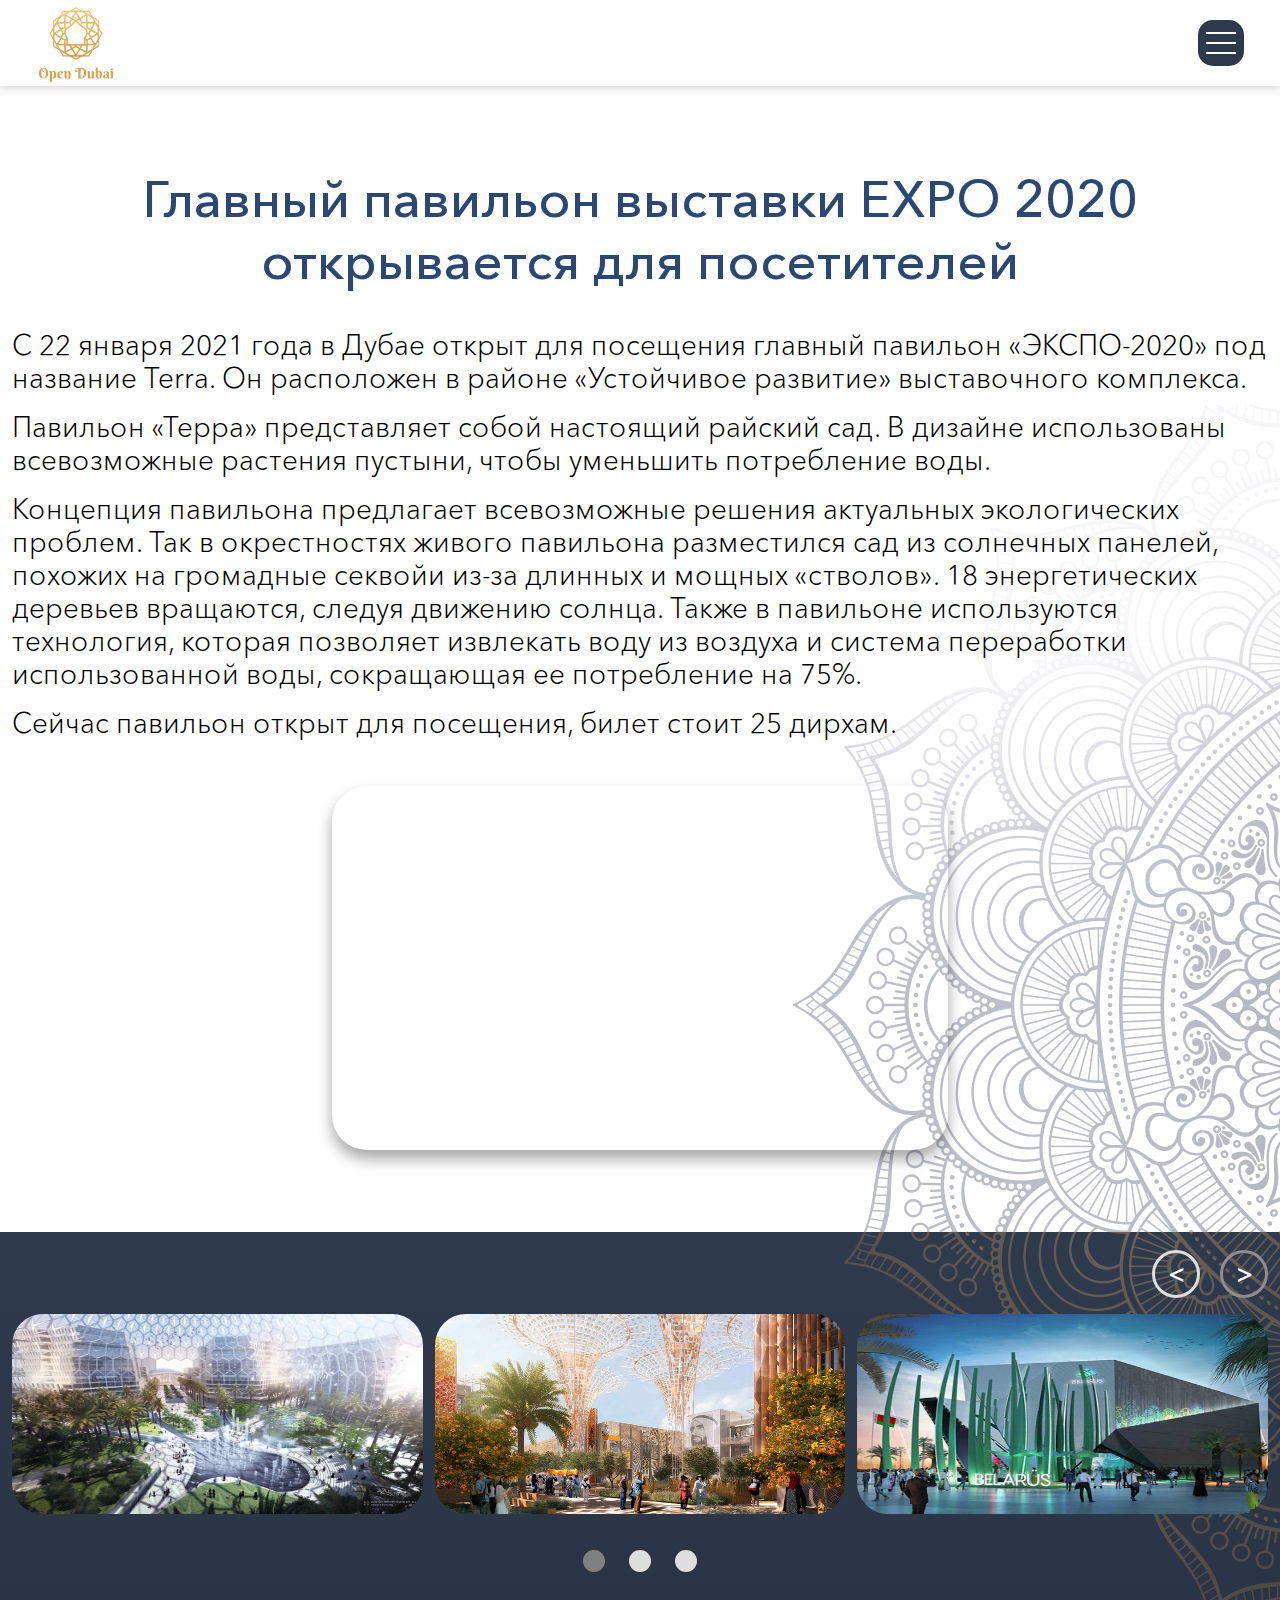
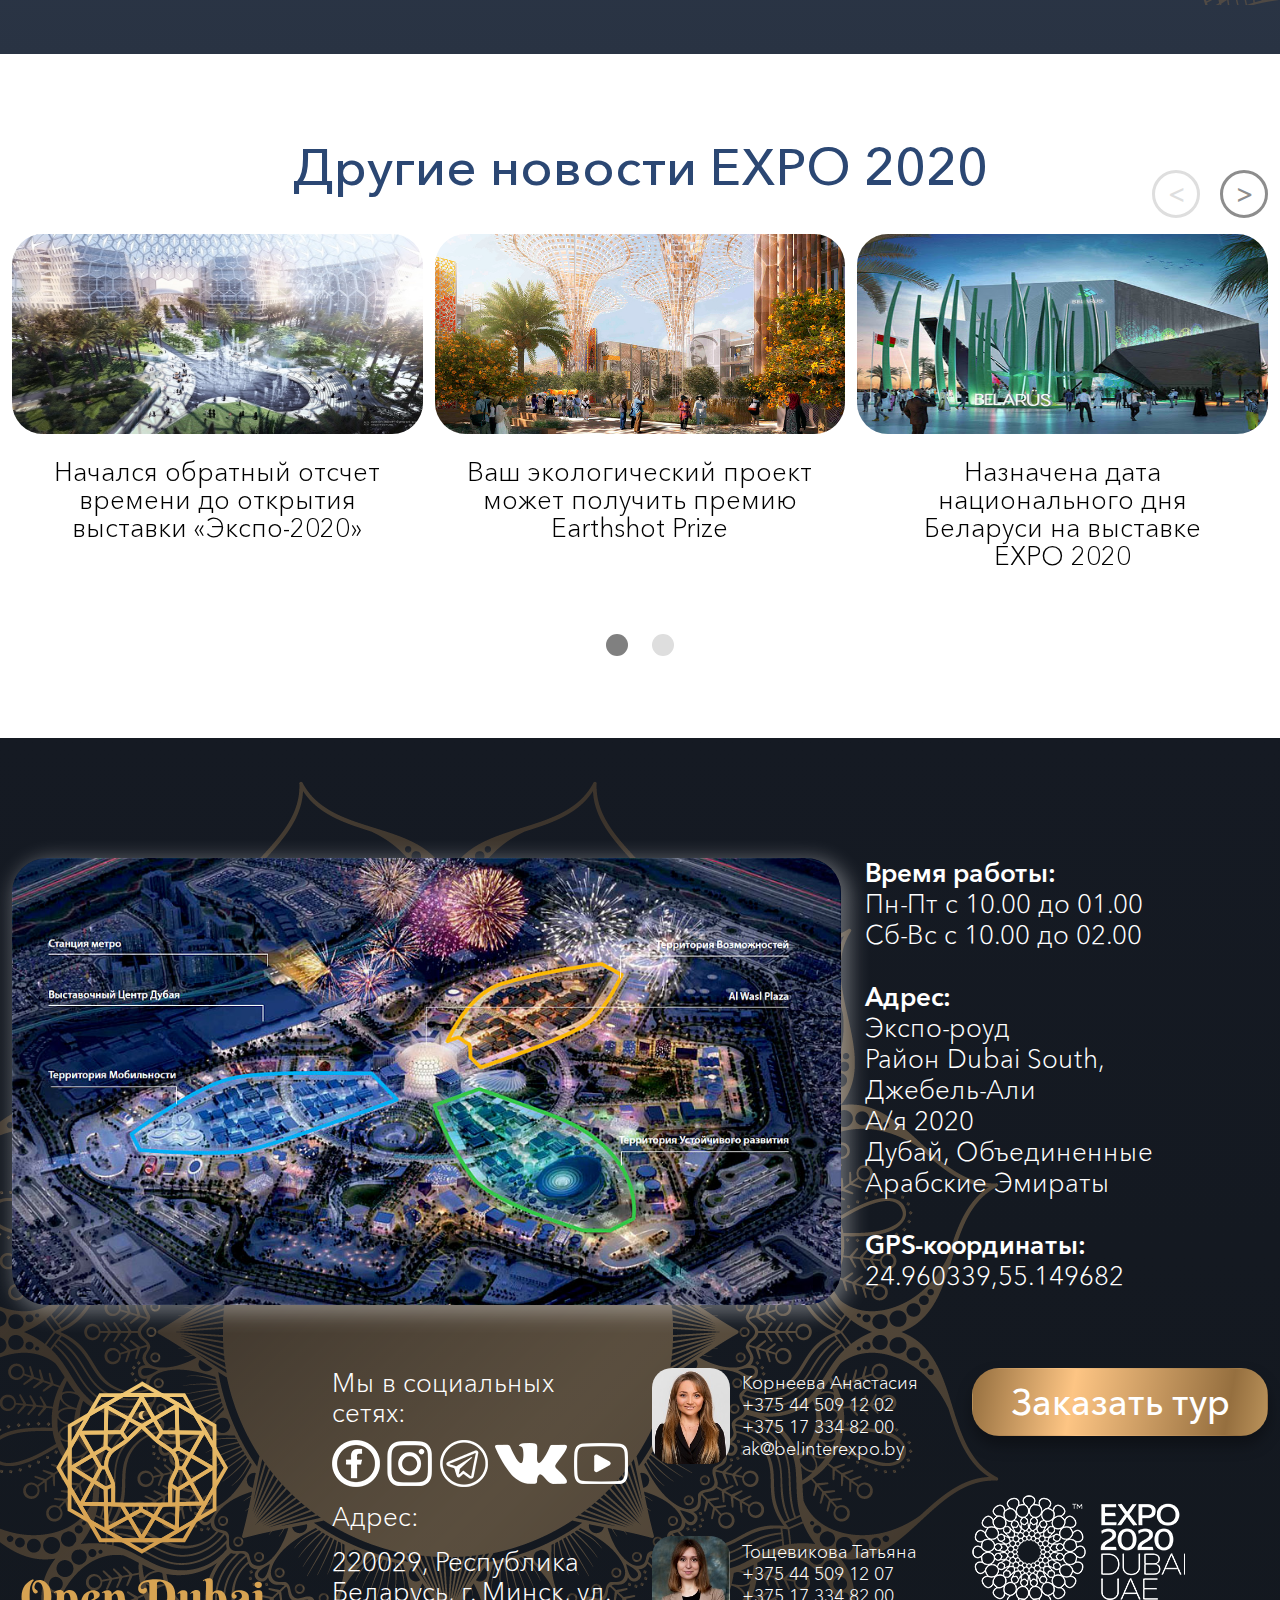
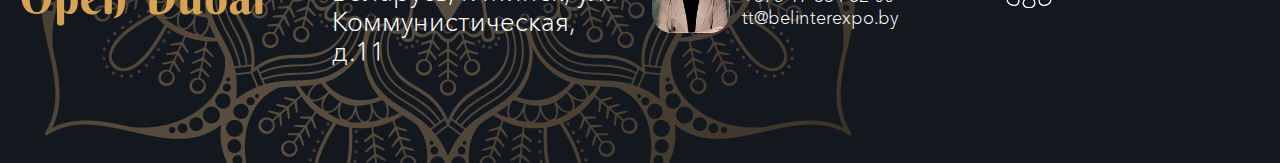
<file: news/news2.html>
<!DOCTYPE html>
<html lang="ru">
<head>
    <meta charset="utf-8">
    <title>Главный павильон выставки EXPO 2020 открывается для посетителей</title>
    <meta name="keywords" content="EXPO, EXPO 2020, EXPO2020, Dubai, Дубай, Экспо-2020">
    <link rel="icon" href="../favicon.ico" type="image/x-icon">
    <link rel="shortcut icon" href="../favicon.ico" type="image/x-icon">
    <link href="../css/bootstrap.min.css" rel="stylesheet">
    <link href="../css/custom.css" rel="stylesheet">
    <link href="../css/fonts.css" rel="stylesheet">
    <link href="../css/owl.min.css" rel="stylesheet">
    <!-- Global site tag (gtag.js) - Google Analytics -->
    <script async src="https://www.googletagmanager.com/gtag/js?id=G-W4NHHNPTE6"></script>
    <script>
        window.dataLayer = window.dataLayer || [];
        function gtag(){dataLayer.push(arguments);}
        gtag('js', new Date());

        gtag('config', 'G-W4NHHNPTE6');
    </script>
    <!-- Yandex.Metrika counter -->
<script type="text/javascript" >
    (function(m,e,t,r,i,k,a){m[i]=m[i]||function(){(m[i].a=m[i].a||[]).push(arguments)};
    m[i].l=1*new Date();k=e.createElement(t),a=e.getElementsByTagName(t)[0],k.async=1,k.src=r,a.parentNode.insertBefore(k,a)})
    (window, document, "script", "https://mc.yandex.ru/metrika/tag.js", "ym");
 
    ym(81123088, "init", {
         clickmap:true,
         trackLinks:true,
         accurateTrackBounce:true,
         webvisor:true
    });
 </script>
 <noscript><div><img src="https://mc.yandex.ru/watch/81123088" style="position:absolute; left:-9999px;" alt="" /></div></noscript>
 <!-- /Yandex.Metrika counter -->
</head>
<body>
    <header>
        <div class="logo-wrap">
             <a href="../index.html">
                <img src="../images/icons/open_dubai.svg" class="logo">
            </a>
        </div>
        <nav>
            <ul class="main-nav">
                <li>
                    <a href="../index.html#about">O выставке</a>
                </li>
                <li>
                    <a href="#expo">EXPO 2020</a>
                </li>
                <li>
                    <a href="#offer">Мы предлагаем</a>
                </li>
                <li>
                    <a href="#vacation">Программы туров</a>
                </li>
                <li>
                    <a href="#contacts">Контакты</a>
                </li>
            </ul>
        </nav>
        <div class="header-contacts">
            <div class="phone-wrap">
                <a href="tel:+375445091202">+375 44 509 12 02</a>
                <a href="mailto:ak@belinterexpo.by">ak@belinterexpo.by</a>
            </div>
            <div class="special-button">
                <a href="#myModal" class="btn gold">Заказать тур</a>
            </div>
        </div>
        <div class="hamburger--wrap">
            <a href="#" class="hamburger">
                <span class="top-line"></span>
                <span class="middle-line"></span>
                <span class="bottom-line"></span>
            </a>
        </div>
    </header>
    <section class="section" id="expo-news">
        <div class="container">
            <h2 class="section--title">Главный павильон выставки EXPO 2020 открывается для посетителей</h2>
            <p class="about--intro">
                С 22 января 2021 года в Дубае открыт для посещения главный павильон «ЭКСПО-2020» под название Terra. Он расположен в районе «Устойчивое развитие» выставочного комплекса.
            </p>
            <p class="about--intro">
                Павильон «Терра» представляет собой настоящий райский сад. В дизайне использованы всевозможные растения пустыни, чтобы уменьшить потребление воды.
            </p>
            <p class="about--intro">
                Концепция павильона предлагает всевозможные решения актуальных экологических проблем. Так в окрестностях живого павильона разместился сад из солнечных панелей, похожих на громадные секвойи из-за длинных и мощных «стволов». 18 энергетических деревьев вращаются, следуя движению солнца. Также в павильоне используются технология, которая позволяет извлекать воду из воздуха и система переработки использованной воды, сокращающая ее потребление на 75%.
            </p>
            <p class="about--intro">
                Сейчас павильон открыт для посещения, билет стоит 25 дирхам.
            </p>
            <div class="row about--content">
                <div class="col-lg-6 col-md-7 col-sm-12 d-flex align-items-center">
                    <div class="about--videowrapper">
							<iframe controls poster="../images/categories/arch.jpg" src="https://www.youtube.com/embed/V_0tKpDOsLU?autoplay=0&mute=0" allowfullscreen> </iframe>
                    </div>
                </div>
            </div>
        </div>
    </section>
    <section class="section section--dark" id="media">
        <div class="container">
            <div class="news owl-carousel">
                <div class="news--item">
                    <div class="news--photo">
                        <a href="../images/new/news-1.png">
                            <img src="../images/new/news-1.png" alt="Начался обратный отсчет времени до открытия выставки «Экспо-2020»" title="Начался обратный отсчет времени до открытия выставки «Экспо-2020»">
                         </a>
                    </div>
                </div>
                <div class="news--item">
                    <div class="news--photo">
                        <img src="../images/new/news-3.png" alt="Ваш экологический проект может получить премию Earthshot Prize" title="Ваш экологический проект может получить премию Earthshot Prize">
                    </div>
                </div>
                <div class="news--item">
                    <div class="news--photo">
                        <img src="../images/new/news-4.png" alt="Назначена дата национального дня Беларуси на выставке EXPO 2020" title="Назначена дата национального дня Беларуси на выставке EXPO 2020">
                    </div>
                </div>
                <div class="news--item">
                    <div class="news--photo">
                        <img src="../images/new/news-5.png" alt="Студенты разных стран смогут получить уникальные знания и опыт в рамках образовательной программы  EXPO 2020" title="Студенты разных стран смогут получить уникальные знания и опыт в рамках образовательной программы  EXPO 2020">
                    </div>
                </div>
                <div class="news--item">
                    <div class="news--photo">
                        <img src="../images/new/news-5.png" alt="Студенты разных стран смогут получить уникальные знания и опыт в рамках образовательной программы  EXPO 2020" title="Студенты разных стран смогут получить уникальные знания и опыт в рамках образовательной программы  EXPO 2020">
                    </div>
                </div>
                <div class="news--item">
                    <div class="news--photo">
                        <img src="../images/new/news-5.png" alt="Студенты разных стран смогут получить уникальные знания и опыт в рамках образовательной программы  EXPO 2020" title="Студенты разных стран смогут получить уникальные знания и опыт в рамках образовательной программы  EXPO 2020">
                    </div>
                </div>
                <div class="news--item">
                    <div class="news--photo">
                        <img src="../images/new/news-5.png" alt="Студенты разных стран смогут получить уникальные знания и опыт в рамках образовательной программы  EXPO 2020" title="Студенты разных стран смогут получить уникальные знания и опыт в рамках образовательной программы  EXPO 2020">
                    </div>
                </div>
            </div>
        </div>
    </section>
    <section class="section" id="news">
        <div class="container">
            <h2 class="section--title">Другие новости EXPO 2020</h2>
            <div class="news owl-carousel">
                <div class="news--item">
                    <div class="news--photo">
                        <img src="../images/new/news-1.png" alt="Начался обратный отсчет времени до открытия выставки «Экспо-2020»" title="Начался обратный отсчет времени до открытия выставки «Экспо-2020»">
                    </div>
                    <p class="news--name">
                        <a href="../news/news1.html">Начался обратный отсчет времени до открытия выставки «Экспо-2020»</a>
                    </p>
                </div>
                <div class="news--item">
                    <div class="news--photo">
                        <img src="../images/new/news-3.png" alt="Ваш экологический проект может получить премию Earthshot Prize" title="Ваш экологический проект может получить премию Earthshot Prize">
                    </div>
                    <p class="news--name">
                        <a href="../news/news3.html">Ваш экологический проект может получить премию Earthshot Prize</a>
                    </p>
                </div>
                <div class="news--item">
                    <div class="news--photo">
                        <img src="../images/new/news-4.png" alt="Назначена дата национального дня Беларуси на выставке EXPO 2020" title="Назначена дата национального дня Беларуси на выставке EXPO 2020">
                    </div>
                    <p class="news--name">
                        <a href="../news/news4.html">Назначена дата национального дня Беларуси на выставке EXPO 2020</a>
                    </p>
                </div>
                <div class="news--item">
                    <div class="news--photo">
                        <img src="../images/new/news-5.png" alt="Студенты разных стран смогут получить уникальные знания и опыт в рамках образовательной программы  EXPO 2020" title="Студенты разных стран смогут получить уникальные знания и опыт в рамках образовательной программы  EXPO 2020">
                    </div>
                    <p class="news--name">
                        <a href="../news/news5.html">Студенты разных стран смогут получить уникальные знания и опыт в рамках образовательной программы  EXPO 2020</a>
                    </p>
                </div>
                <!-- <div class="news--item">
                    <div class="news--photo">
                        <img src="images/categories/game.jpg" alt="Произошло какое-то крутое событие" title="Произошло какое-то крутое событие">
                    </div>
                    <p class="news--name">
                        <a href="#">Произошло какое-то крутое событие</a>
                    </p>
                </div> -->
            </div>
        </div>
    </section>
    <footer>
        <div class="container" id="contacts">
            <div class="row footer--top">
                <div class="col-md-8 col-sm-12 col-12">
                    <img src="../images/background/map.jpg" alt="" class="map-img">
                </div>
                <div class="col-md-4 col-sm-12 col-12 cont--info">
                    <p>
                        <b>Время работы:</b> <br />
                        Пн-Пт с 10.00 до 01.00<br />
                        Сб-Вс с 10.00 до 02.00<br />
                        <br />
                        <b>Адрес:</b><br />
                        Экспо-роуд<br />
                        Район Dubai South,<br />
                        Джебель-Али<br />
                        А/я 2020<br />
                        Дубай, Объединенные <br />
                        Арабские Эмираты<br />
                        <br />
                        <b>GPS-координаты:</b> <br />
                        24.960339,55.149682
                    </p>
                </div>
            </div>
            <div class="row footer--bottom">
                <div class="col-lg-3 col-12">
                    <div class="footer--logo">
                        <a href="../index.html">
                            <img src="../images/icons/open_dubai.svg" alt="">
                        </a>
                        <br />
                        <br />
                    </div>
                </div>
                <div class="col-lg-3 col-12">
                    <div class="footer--social">
                        <p>Мы в социальных сетях:</p>
                        <div class="social--links">
                            <a href="#"><img src="../images/icons/facebook.png" alt=""></a>
                            <a href="#"><img src="../images/icons/instagram.png" alt=""></a>
                            <a href="#"><img src="../images/icons/telegram.png" alt=""></a>
                            <a href="#"><img src="../images/icons/vk.png" alt=""></a>
                            <a href="#"><img src="../images/icons/youtube.png" alt=""></a>
                        </div>
                    </div>
                    <div class="footer--address">
                        <p>Адрес:</p>
                        <p>220029, Республика Беларусь, г. Минск, ул. Коммунистическая, д.11</p>
                    </div>
                </div>
                <div class="col-lg-3 col-12">
                    <div class="footer-employees">
                        <div class="empl-wrap">
                            <div class="empl-img">
                                <img src="../images/contacts/contact1.jpg">
                            </div>
                            <div class="empl-info">
                                <p>
                                    Корнеева Анастасия<br />
                                    <a href="tel:+375445091202">+375 44 509 12 02</a><br />
                                    <a href="tel:+375173348200">+375 17 334 82 00</a><br />
                                    <a href="mailto:ak@belinterexpo.by">ak@belinterexpo.by</a><br />
                                </p>
                            </div>
                        </div>
                        <div class="empl-wrap">
                            <div class="empl-img">
                                <img src="../images/contacts/contact2.jpg">
                            </div>
                            <div class="empl-info">
                                <p>
                                    Тощевикова Татьяна<br />
                                    <a href="tel:+375445091207">+375 44 509 12 07</a><br />
                                    <a href="tel:+375173348200">+375 17 334 82 00</a><br />
                                    <a href="mailto:ak@belinterexpo.by">tt@belinterexpo.by</a><br />
                                </p>
                            </div>
                        </div>
                    </div>
                </div>
                <div class="col-lg-3 col-12">
                    <div class="footer--button">
                         <a href="#myModal" class="btn gold">
                            Заказать тур
                        </a>
                        <a href="https://www.expo2020dubai.com/" target="_blank">
                            <img src="../images/icons/logo-expo.svg" class="logo-expo">
                        </a>
                    </div>
                </div>
            </div>
        </div>
        <img src="../images/background/4.png" class="after--img">
    </footer>
    <button id="myBtn" class="d-none"></button>
    <div id="myModal">
        <div class="modalContent">
            <div class="modalContentInner">
                <span class="close">&times;</span>
                <div class="modalBody">
                    <p class="modalHeader">
                        Узнать подробности о туре
                    </p>
                    <p class="modalSubtitle">
                        Внимание! Продажа билетов на EXPO 2020 стартует в конце июня. Оставьте свои контактные данные для бронирования билетов.
                    </p>
                    <form id="contactform">
                        <div class="form-group required">
                            <!-- <label for="exampleInputName">Ваше имя</label> -->
                            <input type="text" class="form-control" id="exampleInputName" placeholder="Имя" name="userName" required>
                        </div>
                        <div class="form-group required">
                            <!-- <label for="exampleInputPhone">Ваш телефон</label> -->
                            <input type="text" class="form-control" id="exampleInputPhone" placeholder="Телефон" name="userPhone" required>
                        </div>
                        <div class="form-group required">
                            <!-- <label for="exampleInputPhone">Ваш Email</label> -->
                            <input type="text" class="form-control" id="exampleInputPhone" placeholder="Адрес электронной почты" name="userMail" required>
                        </div>
                        <div class="form-group observable">
                            <!-- <label for="exampleFormControlComment">Оставьте комментарий или задайте вопрос</label> -->
                            <textarea class="form-control" id="exampleFormControlComment" placeholder="Вопрос или комментарий" name="userComment" rows="3" ></textarea>
                        </div>
                        <button type="submit" class="btn btn-primary">Отправить</button>
                    </form>
                </div>
            </div>
        </div>                    
    </div>
    <div id="info-banner">
        <div class="modalContent">
            <div class="modalContentInner">
                <span class="close">&times;</span>
                <div class="modalBody">
                    <p class="modalSubtitle" id="result">
                    </p>
                </div>
            </div>
        </div>
    </div>
    <script src="//code-eu1.jivosite.com/widget/mPwgFXB5AZ" async></script>
    <script src="../js/jquery.min.js"></script>
    <script src="../js/bootstrap.bundle.min.js"></script>
    <script src="../js/owl.min.js"></script>
    <script src="../js/custom.js"></script>
</body>
</html>
</file>
<file: css/custom.css>
BODY {
    font-family: 'Avenir Next Cyr';
    font-weight: 300;
    font-size: 18px;
    line-height: 1em;
    color: #000;
}
.input::-webkit-input-placeholder       {opacity: 1; transition: opacity 0.3s ease;}
.input::-moz-placeholder                {opacity: 1; transition: opacity 0.3s ease;}
.input:-moz-placeholder                 {opacity: 1; transition: opacity 0.3s ease;}
.input:-ms-input-placeholder            {opacity: 1; transition: opacity 0.3s ease;}
.input:focus::-webkit-input-placeholder {opacity: 0; transition: opacity 0.3s ease;}
.input:focus::-moz-placeholder          {opacity: 0; transition: opacity 0.3s ease;}
.input:focus:-moz-placeholder           {opacity: 0; transition: opacity 0.3s ease;}
.input:focus:-ms-input-placeholder      {opacity: 0; transition: opacity 0.3s ease;}
.container, .container-fluid, .container-lg, .container-md, .container-sm, .container-xl, .container-xxl {
    width: 100%;
    padding-right: 12px;
    padding-left: 12px;
    margin-right: auto;
    margin-left: auto;
}
.row {
    margin-right: -12px;
    margin-left: -12px;
}
.section {
    padding: 82px 0 82px;
    position: relative;
}
.section--dark {
    background-image: linear-gradient(0deg, #293343 0%, #2f3a4c 100%);
}
#vacation {
    background-image: linear-gradient(0deg, #181e27 1%, #1d2430 100%);
}
.section--dark * {
    color: #fff !important;
}
.btn.gold {
    background-image: linear-gradient(-80deg, #bb935b 0%, #956f3f 14%, #fdc584 66%, #956f3f 100%);
    box-shadow: 0 9px 15px 0 rgba(0,0,0,0.35);
    color: #fff;
    transition: all 0.3s ease-in-out;
    font-weight: 500;
    border-radius: 27px;
}
.btn.gold:hover {
    box-shadow: 0 9px 10px 0 rgba(0,0,0,0.35);
}
H2.section--title {
    text-align: center;
    font-size: 52px;
    margin-bottom: 36px;
    color: #2B4773;
    position: relative;
    z-index: 1;
    padding: 0 12px;
}
H3.section--title {
    text-align: center;
    font-size: 48px;
    margin-bottom: 36px;
    color: #2B4773;
    position: relative;
    z-index: 1;
    padding: 0 12px;
}
/*HEADER*/
HEADER {
    padding: 3px 36px;
    background: #fff;
    display: flex;
    position: sticky;
    top: 0;
    z-index: 4;
    box-shadow: 0 1px 10px 0 #0003;
}
NAV {
    display: flex;
    align-items: center;
    padding: 0 8px;
    flex-grow: 1;
}
.logo-wrap {
    display: flex;
    align-items: center;
}
.logo-wrap img.logo {
    height: 80px;
}
.main-nav {
    display: flex;
    align-items: center;
    justify-content: space-around;
    width: 100%;
    list-style: none;
    padding: 0;
    margin: 0;
}
.main-nav LI A {
    display: block;
    padding: 4px 24px;
    font-size: 20px;
    line-height: 1.4em;
    font-weight: 300;
    text-decoration: none;
    color: #000;
    text-align: center;
    transition: all 0.3s ease-in-out;
    border-radius: 25px;
}
.main-nav LI A:hover {
    background-color: #2e394c;
    color: #fff;
}
.header-contacts {
    display: flex;
    align-items: center;
    max-width: 470px;
}
.header-contacts > * {
    flex: 1 0 50%;
}
.phone-wrap A {
    display: inline-block;
    text-decoration: none;
    color: #000;
    font-weight: 300;
    margin-bottom: 4px;
}
.phone-wrap A:hover {
    color: #2e394c;
}
.phone-wrap A:last-child {
    margin-bottom: 0;
}
.special-button A {
    width: 100%;
    font-size: 24px;
    line-height: 39px;
    color: #ffffff;
    font-weight: 500;
    text-align: center;
    padding: 4px 24px;
}
.hamburger--wrap {
    display: none;
}
/*HEADER*/
/*BANNER*/
.section#banner {
    padding: 120px 0 60px;
    background-image: url("../images/banner.jpg");
    background-size: cover;
    background-position: center center;
    background-repeat: no-repeat;
    position: relative;
}
.section#banner * {
    color: #fff !important;
}
.section#banner .container {
    position: relative;
    z-index: 3;
}
.fullscreen-bg__video {
    position: absolute;
    top: 0;
    left: 0;
    width: 100%;
    height: 100%;
    object-fit: cover;
    z-index: 1;
}
.section#banner .logo-expo {
    position: absolute;
    top: 36px;
    left: 36px;
    z-index: 2;
}
.section#banner .logo-resseler {
    max-width: 300px;
    position: absolute;
    float: right;
    top: 36px;
    right: 36px;
    z-index: 2;
}
.section#banner::before {
    content: "";
    position: absolute;
    top: 0;
    left: 0;
    width: 100%;
    height: 100%;
    background-color: rgba(0,0,0,.45);
    z-index: 2;
}
.section#banner H1 {
    font-size: 90px;
    line-height: 95px;
    font-weight: 700;
    text-align: center;
    margin-bottom: 46px;
    position: relative;
    z-index: 1;
}
.section#banner .subtitle {
    font-size: 48px;
    line-height: 60px;
    text-align: center;
    font-weight: 300;
    position: relative;
    z-index: 1;
}
/*BANNER*/
/*ABOUT*/
.about--intro {
    font-size: 28px;
    line-height: 33px;
    text-align: left;
}
.about--content {
    margin-top: 46px;
}
.about--videowrapper {
    border-radius: 35px;
    box-shadow: 0 9px 15px 0 rgba(0,0,0,0.35);
    width: 100%;
    height: 60%;
    position: relative;
    overflow: hidden;
}
.about--videowrapper IFRAME{
    position: absolute;
    top: 0;
    left: 0;
    width: 100%;
    height: 100%;
    border: 0;
}
.about--card {
    margin-bottom: 12px;
}
.about--card:last-child {
    margin-bottom: 0;
}
.about--title {
    font-size: 38px;
    line-height: 46px;
    font-weight: 500;
    color: #2f3a4c;
    margin-bottom: 8px;
}
.about--card P {
    font-size: 27px;
    line-height: 32px;
    margin-bottom: 0;
}
#about {
    position: relative;
}
#about .container {
    z-index: 1;
    position: relative;
}
#about .after--img {
    position: absolute;
    top: -11.2%;
    right: 0;
}
/*ABOUT*/
/*EXPO*/
.expo--icon {
    margin-bottom: 24px;
}
.expo--icon IMG {
    max-height: 112px;
    display: block;
    margin: 0 auto;
}
.expo--header {
    font-size: 60px;
    font-weight: 700;
    text-align: center;
}
.expo--info {
    font-size: 26px;
    line-height: 1.2em;
    font-weight: 700;
    text-align: center;
}
.expo--cards {
    margin-top: 24px;
}
.expo--cards > DIV {
    margin-bottom: 24px;
}
.expo--card {

}
.expo--cardimage {
    border-radius: 35px;
    overflow: hidden;
    margin-bottom: 16px;
    position: relative;
    box-shadow: 0 9px 15px 0 rgba(0,0,0,0.35);
    cursor: pointer;
    height: 256px;
    background-size: cover;
    background-position: center center;
    background-repeat: no-repeat;
}
.expo--cardimage IMG {
    position: absolute;
    left: 0;
    bottom: 0;
    width: 100%;
    height: auto;
    display: none;
}
.expo--cardimage:hover .expo--cardtext{
    opacity: 1;
    visibility: visible;
    transform: scale3d(1,1,1);
}
.expo--cardtext {
    position: relative;
    z-index: 1;
    background: rgba(0,0,0,.7);
    padding: 15px;
    height: 100%;
    display: flex;
    align-items: center;
    opacity: 0;
    visibility: hidden;
    transform: scale3d(0,1,0);
    transition: all 0.3s ease-in-out;
}
.expo--cardtext P {
    margin-bottom: 0;
    color: #fff;
    font-size: 22px;
    line-height: 28px;
    text-align: center;
}
.expo--cardtitle P {
    font-size: 26px;
    text-align: center;
    line-height: 30px;
    margin-bottom: 0;
}
#expo .container {
    z-index: 1;
    position: relative;
}
/*EXPO*/
/*OFFER*/
.offer--item {
    border-radius: 35px;
    padding: 48px 45px 42px;
    box-shadow: 0 9px 15px 0 rgba(0,0,0,0.35);
    height: 100%;
    display: flex;
    align-items: center;
}
.offer--item IMG {
    display: block;
    margin-left: auto;
    margin-right: auto
}

.offer--item#offer-1 {
    background-color: #1f2632;
}
.offer--item#offer-2 {
    background-color: #27303e;
}
.offer--item#offer-3 {
    background-color: #2e394a;
}
.offer--item#offer-4 {
    background-color: #364357;
}
.offer--item#offer-5 {
    background-color: #364357;
}
.offer--list {
    margin: 0;
    padding: 0;
    list-style: none;
    width: 100%;
}
.offer--list LI {
    font-size: 29px;
    line-height: 1.3em;
    color: #ffffff;
    text-align: center;
    border-bottom: 1px solid #fff;
    padding: 16px 0;
}
.offer--list LI:last-child {
    border-bottom: 0;
}
.offer--text {
    margin-top: 46px;
    text-align: center;
}
.offer--text P {
    margin-bottom: 42px;
    font-size: 29px;
    line-height: 37px;
    font-weight: 300;
}
.offer--text .btn.gold {
    font-size: 32px;
    padding: 16px 80px;
}
#offer {
    position: relative;
}
#offer .container {
    z-index: 1;
    position: relative;
}
#offer .before--img {
    position: absolute;
    top: -75%;
    left: 0;
    /* opacity: 0.5; */
    width: 667px;
}
#offer .after--img {
    position: absolute;
    bottom: -59%;
    right: 0;
    width: 522px;
}
/*OFFER*/
/*VACATION*/
.vacation--wrapp {
    border-radius: 40px;
    background-color: #2e394a;
    padding: 40px 12px 186px;
    box-shadow: 0 9px 15px 0 rgb(0 0 0 / 35%);
    overflow: hidden;
    position: relative;
    width: calc(100% - 24px);
    margin: 0 auto;
}
.vacation--wrapp::before,
.vacation--wrapp::after {
    content: "";
    display: table;
    clear: both;
}
.vacation--tabs::before,
.vacation--tabs::after {
    content: "";
    display: table;
    clear: both;
}
.vacation--tabs {
    padding: 0 8px;
}
.vacation-tablink {
    display: block;
    float: left;
    clear: left;
    font-size: 32px;
    line-height: 32px;
    text-align: center;
    width: 40%;
    padding: 16px;
    text-decoration: none;
    transition: box-shadow 0.3s ease-in-out;
    border-radius: 23px;
    margin-bottom: 16px;
    position: relative;
}
.vacation-tablink:before {
    content: "";
    position: absolute;
    width: 80%;
    bottom: -8px;
    left: 50%;
    transform: translateX(-50%);
    height: 1px;
    background-color: #fff;
}
.vacation-tablink[href="#tab7"]::before {
    content: none;
}
.vacation-tablink.active {
    box-shadow: -3px -5px 10px rgba(255,255,255,.5), 1px 2px 7px #000;
    pointer-events: none;
}
.vacation-tablink:hover {
    border-radius: 23px;
    box-shadow: -3px -5px 10px rgba(255,255,255,.5), 1px 2px 7px #000;
}
.vacation--tabcontent {
    width: 58%;
    position: absolute;
    right: 0;
    padding: 0 16px;
    display: none;
}
.vacation--tabcontent.active {
    display: block;
}
.tabcontent--image {
    margin-bottom: 42px;

    overflow: hidden;
}
.tabcontent--image IMG {
    border-radius: 35px;
    display: block;
    max-height: 375px;
    max-width: 600px;
    margin: 0 auto;
 }
.tabcontent--text P {
    font-size: 22px;
    line-height: 40px;
    color: #ffffff;
    font-weight: 300;
    text-align: center;
}
#vacation .container {
    z-index: 1;
    position: relative;
}
/*VACATION*/
/*NEWS*/
.news--photo {
    border-radius: 31px;
    overflow: hidden;
}
.news--name {
    margin: 0;
    padding: 24px 32px 0;
    text-align: center;
}
.news--name A {
    color: #000;
    font-weight: 300;
    text-decoration: none;
    font-size: 26px;
    line-height: 28px;
}
.news--name A:hover{
    color: #2B4773;
}
.owl-dots {
    padding-top: 36px;
    display: flex;
    justify-content: center;
}
.owl-dot {
    margin-right: 24px;
}
.owl-dot:last-child {
    margin-right: 0;
}
.owl-dot SPAN {
    display: block;
    width: 22px;
    height: 22px;
    background-color: #DEDEDE;
    border-radius: 50%;
}
.owl-dot.active SPAN {
    background-color: #808080;
}
.owl-nav {
    position: absolute;
    top: -64px;
    right: 0;
}
.owl-nav I.prev,
.owl-nav I.next {
    font-size: 26px;
    border-radius: 50%;
    color: #8D8D8D;
    border: 3px solid #8D8D8D;
    font-weight: 500;
    display: flex;
    align-items: center;
    justify-content: center;
    width: 48px;
    height: 48px;
}
.owl-nav I.prev:hover,
.owl-nav I.next:hover {
    color: #2B4773;
    border-color: #2B4773;
}
.owl-nav .owl-prev {
    margin-right: 20px;
}
.owl-nav > BUTTON.disabled {
    pointer-events: none;
}
.owl-nav > BUTTON.disabled > I {
    color: #DEDEDE;
    border-color: #DEDEDE;
}
/*NEWS*/
/*FOOTER*/
FOOTER {
    background-image: linear-gradient(0deg, #13181f 0%, #151a23 100%);
    padding: 120px 0 84px;
    position: relative;
    overflow: hidden;
}
FOOTER .after--img {
    position: absolute;
    bottom: -120px;
    left: 35%;
    transform: translateX(-50%);
    opacity: 0.3;
}
FOOTER .container {
    z-index: 1;
    position: relative;
}
FOOTER * {
    color: #fff !important;
}
.cont--info {
    font-size: 26px;
    line-height: 31px;
    color: #ffffff;
}
.cont--info B {
    font-weight: bold;
}
.footer--bottom {
    margin-top: 60px;
}
.footer--logo IMG {
    width: 88%;
    height: auto;
    display: block;
}
.footer--address P {
    font-size: 26px;
    line-height: 30px;
    margin-top: 15px;
    margin-bottom: 12px;
}
.footer--logo P {
    margin-bottom: 0;
     font-size: 26px;
     line-height: 30px;
 }
.footer--social P {
    font-size: 26px;
    line-height: 30px;
    margin-bottom: 12px;
}
.footer--social .social--links {
    display: flex;
    justify-content: space-between;
    align-items: center;
}
.empl-wrap:last-child {
    margin-top: 72px;
}
.empl-wrap {
    display: flex;
    align-items: center;
}
.empl-img {
    margin-right: 24px;
}
.empl-img IMG {
    border-radius: 20px;
    max-width: 78px;
}
.empl-info {
    flex: 1;
}
.empl-info P {
    font-size: 22px;
    margin-bottom: 0;
    line-height: 26px;
}
.empl-info A {
    text-decoration: none;
}
.footer--button .btn {
    display: flex;
    justify-content: center;
    font-size: 36px;
    margin-bottom: 20%;
}
.map-img {
    width: 100%;
        height: auto;
        display: block;
        border-radius: 35px;
        box-shadow: 5px 5px 20px 4px rgba(255,255,255, 0.35);
}
/*FOOTER*/
/*MODAL*/
#myModal {
    display: none; /* Hidden by default */
    position: fixed; /* Stay in place */
    z-index: 9999; /* Sit on top */
    left: 0;
    top: 0;
    width: 100%; /* Full width */
    height: 100%; /* Full height */
    overflow: auto; /* Enable scroll if needed */
    background-color: rgb(0,0,0); /* Fallback color */
    background-color: rgba(0,0,0,0.4); /* Black w/ opacity */;
}
/*MODAL*/
/* Modal Content */
.modalContent {
    height: 100%;
    max-width: 1240px;
    padding: 0 12px;
    margin: 0 auto;
    display: flex;
    align-items: center;
}
.modalContentInner {
    position: relative;
    width: 100%;
    border-radius: 40px;
    padding: 38px 12px;
    background: url(../images/background/1form_2.png), #fff;
    background-repeat: no-repeat;
    max-height: 90%;
    overflow-y: auto;
}
.modalBody {
    max-width: 780px;
    margin: 0 auto;
    position: relative;
    z-index: 1;
}
.modalHeader {
    font-size: 52px;
    letter-spacing: 1px;
    line-height: 40px;
    color: #2f3a4c;
    text-align: center;
    margin: 0 0 32px 0;
    font-weight: 600;
}
.modalSubtitle{
    font-size: 30px;
    line-height: 32px;
    color: #000000;
    text-align: center;
    margin: 0;
}
#contactform {
    margin-top: 46px;
}
.form-group {
    margin-bottom: 16px;
}
.form-group LABEL {
    font-size: 22px;
    line-height: 28px;
    color: #000;
    margin-bottom: 8px;
}
.form-group INPUT,.form-group TEXTAREA, .form-group SELECT {
    font-size: 22px;
    line-height: 28px;
}
.form-group INPUT, .form-group TEXTAREA, .form-group SELECT {
    border-radius: 20px;
    background-color: #ffffff;
    border: 2px solid #808080;
}
.form-group INPUT:focus, .form-group TEXTAREA:focus, .form-group SELECT:focus {
    outline: none;
    box-shadow: none;
    border-color: #af8450;
}
.form-group INPUT:focus::-webkit-input-placeholder, .form-group TEXTAREA:focus::-webkit-input-placeholder { 
    color:transparent; 
}
.form-group INPUT:focus:-moz-placeholder, .form-group TEXTAREA:focus:-moz-placeholder {
     color:transparent; 
} /* FF 4-18 */
.form-group INPUT:focus::-moz-placeholder, .form-group TEXTAREA:focus::-moz-placeholder {
     color:transparent; 
} /* FF 19+ */
.form-group INPUT:focus:-ms-input-placeholder, .form-group TEXTAREA:focus:-ms-input-placeholder {
     color:transparent; 
    } /* IE 10+ */


.form-group.required > LABEL::after {
    content: "*";
    margin-left: 4px;
}
#contactform BUTTON {
    background-image: linear-gradient(-80deg, #bb935b 0%, #956f3f 14%, #fdc584 66%, #956f3f 100%);
    box-shadow: 0 9px 15px 0 rgba(0,0,0,0.35);
    color: #fff;
    transition: all 0.3s ease-in-out;
    font-weight: 500;
    border-radius: 20px;
    border: 0;
    font-size: 35px;
    line-height: 57px;
    text-align: center;
    width: 320px;
    max-width: 320px;
    margin: 0 auto;
    display: block;
}
#contactform BUTTON:hover {
    box-shadow: 0 9px 10px 0 rgba(0,0,0,0.35);
}
/* The Close Button */
.close {
    position: absolute;
    top: 35px;
    right: 35px;
    font-size: 44px;
    color: #2f3a4c;
}

.close:hover,
.close:focus {
    color: #000;
    text-decoration: none;
    cursor: pointer;
}
.selected-type {
    display: flex;
    flex-wrap: wrap;
    justify-content: space-between;
    margin: 16px 0;
}
.selected-type P {
    font-weight: 500;
    padding-right: 14px;
    margin-bottom: 24px;
}
.in {
    color: #000000;
    text-shadow: 0px 0px 20px #4caf50, 0 0 20px #ff5722;
}
.not-in {
    color: #b1b1b1;
    text-shadow: 0 0 20px #000000;
}
@media (min-width: 576px) {
    .container, .container-lg, .container-md, .container-sm, .container-xl, .container-xxl {
        max-width: 100%;
    }
}
@media (min-width: 768px) {
    .container, .container-lg, .container-md, .container-sm, .container-xl, .container-xxl {
        max-width: 100%;
    }
}
@media (min-width: 992px) {
    .container, .container-lg, .container-md, .container-sm, .container-xl, .container-xxl {
        max-width: 100%;
    }
    #about .after--img{
        position: absolute;
        top: 61px;
        right: 0;
        width: 570px;
    }
    #offer .col-lg-3 { 
        flex: 0 0 auto;
        width: 20%;
        }
}
@media (min-width: 1257px) {
    #about .after--img {
        position: absolute;
        top: -56px;
        right: 0;
        width: auto;
    }
}
@media (min-width: 1320px) {
    .container, .container-lg, .container-md, .container-sm, .container-xl, .container-xxl {
        max-width: 1280px;
    }
}
@media (min-width: 1520px) {
    .container, .container-lg, .container-md, .container-sm, .container-xl, .container-xxl {
        max-width: 1480px;
    }
}
@media (min-width: 1523px) {
    #about .after--img {
        position: absolute;
        top: -90px;
        right: 0;
    }
}
@media (max-width: 1600px) {
    #offer .before--img {
        top: -55%;
        width: 467px;
    }
}
@media (max-width: 1519px){
    .expo--cardtext P {
        font-size: 20px;
        line-height: 26px;
    }
}
@media (max-width: 1400px) {
    .phone-wrap {
        display: none;
    }
    .special-button A {
        font-size: 20px;
        line-height: 1.4em;
    }
    .section::before,
    .section::after {
        opacity: .5;
    }
}
@media (max-width: 1280px) {
    BODY {
        left: 0;
        position: relative;
        transition: left 0.3s ease-in-out;
    }
    BODY.nav-open {
        left: -320px;
        overflow: hidden;
    }
    HEADER {
        justify-content: space-between;
        align-items: center;
    }
    .header-contacts {
        display: none;
    }
    nav {
        display: block;
        position: fixed;
        width: 320px;
        top: 0;
        right: -320px;
        height: 100vh;
        background: #2e394c;
        transition: right 0.3s ease-in-out;
        padding: 0 12px;
    }
    BODY.nav-open nav {
        right: 0;
    }
    .main-nav {
        flex-direction: column;
    }
    .main-nav LI {
        width: 100%;
        padding: 8px 0;
        border-bottom: 1px solid #fff;
    }
    .main-nav LI:last-child {
        border-bottom: 0;
    }
    .main-nav LI A {
        color: #fff;
        font-weight: 700;
        text-transform: uppercase;
    }
    .hamburger--wrap {
        display: block;
    }
    .hamburger {
        width: 46px;
        height: 46px;
        display: block;
        position: relative;
        background-color: #2e394c;
        border-radius: 15px;
    }
    .hamburger .top-line,
    .hamburger .middle-line,
    .hamburger .bottom-line {
        position: absolute;
        height: 2px;
        width: 30px;
        background: #fff;
        left: 8px;
        top: calc(23px - 1px);
        transition: all 0.3s ease-in-out;
    }
    .hamburger .top-line {
        top: calc(13px - 1px);
    }
    .hamburger .bottom-line {
        top: calc(33px - 1px);
    }
    .hamburger.active .middle-line {
        opacity: 0;
        visibility: hidden;
    }
    .hamburger.active .top-line {
        top: calc(23px - 1px);
        transform: rotate(45deg);
    }
    .hamburger.active .bottom-line {
        top: calc(23px - 1px);
        transform: rotate(135deg);
    }
    .offer--item {
        padding: 24px 22px 21px;
    }
    .offer--list LI {
        font-size: 20px;
    }
    .empl-img {
        margin-right: 12px;
    }
    .empl-info P {
        font-size: 18px;
        line-height: 22px;
    }
}
@media (max-width: 1200px) {
    .expo--cardtext P {
        font-size: 18px;
        line-height: 24px;
    }
}
@media (max-width: 991px) {
    .section#banner H1 {
        font-size: 64px;
        line-height: 74px;
    }
    #offer .col-lg-3.col-md-6.col-sm-6.col-12 {
        margin-bottom: 12px;
    }
    .about--title {
        font-size: 28px;
    }
    .about--card P, .about--intro, .offer--text P {
        font-size: 22px;
        line-height: 1.2em;
    }
    .expo--header {
        font-size: 38px;
    }
    .expo--info {
        font-size: 22px;
    }
    .vacation-tablink {
        font-size: 22px;
        line-height: 28px;
    }
    .tabcontent--image {
        margin-bottom: 32px;
    }
    .tabcontent--image IMG {
        max-height: unset;
        width: 100%;
        height: auto;
    }
    .tabcontent--text P {
        font-size: 22px;
        line-height: 34px;
    }
    .footer--logo {
        display: flex;
        justify-content: space-around;
        margin-bottom: 16px;
    }
    .footer--logo IMG {
        max-height: 88%;
        width: auto;
        margin: 0 auto;
    }
    .footer--logo P {
        max-width: 322px;
        margin: 0 auto;
    }
    .footer--social {
        margin-bottom: 16px;
    }
    .footer--social P {
        text-align: center;
    }
    .footer--social .social--links {
        justify-content: center;
    }
    .social--links A {
        padding: 0 12px;
    }
    .footer-employees {
        display: flex;
        justify-content: center;
        margin-bottom: 16px;
    }
    .empl-wrap {
        padding: 0 12px;
    }
    .empl-wrap:last-child {
        margin-top: 0;
    }
    .footer--button .btn {
        max-width: 320px;
        margin: 0 auto;
    }
    .section#banner .logo-expo {
        max-height: 82px;
    }
    .news--name A {
        font-size: 20px;
        line-height: 24px;
    }
}
@media (max-width: 768px) {
    .about--videowrapper {
        height: 364px;
        margin-top: 24px;
    }
    H2.section--title {
        font-size: 36px;
    }
    H3.section--title {
        font-size: 30px;
    }
    #about .after--img {
        position: absolute;
        top: unset;
        right: 0;
        bottom: -33%;
        max-height: 100%;
        opacity: 0.3;
    }
    #offer .before--img {
        position: absolute;
        max-height: 100%;
        opacity: 0.5;
    }
    #offer .after--img {
        position: absolute;
        top: unset;
        right: 0;
        bottom: -56%;
        max-height: 100%;
        opacity: 0.5;
    }
    .vacation--tabs {
        padding: 0;
    }
    .vacation-tablink {
        font-size: 18px;
        line-height: 24px;
        padding: 16px 8px;
        width: 35%;
    }
    .vacation--tabcontent {
        width: 63%;
        padding: 0 8px;
    }
    .tabcontent--text P {
        font-size: 18px;
        line-height: 24px;
    }
    .footer--bottom {
        margin-top: 54px;
    }
    .footer--logo {
        flex-direction: column;
    }
    .footer-employees {
        flex-direction: column;
        align-items: center;
    }
    .empl-wrap {
        padding: 12px;
    }
    .modalContentInner {
        padding: 18px 12px;
        border-radius: 15px;
    }
    .modalHeader {
        font-size: 24px;
        letter-spacing: 1px;
        line-height: 1.3em;
        margin: 0 0 16px 0;
    }
    .modalSubtitle {
        font-size: 20px;
        line-height: 22px;
    }
    #contactform {
        margin-top: 26px;
    }
    .form-group LABEL {
        font-size: 18px;
        line-height: 24px;
    }
    .form-group INPUT, .form-group TEXTAREA, .form-group SELECT {
        font-size: 18px;
        line-height: 24px;
    }
    #contactform BUTTON {
        font-size: 20px;
        line-height: 32px;
        width: 270px;
        max-width: 270px;
    }
    .close {
        top: 5px;
        right: 7px;
        font-size: 32px;
    }
}
@media (max-width: 545px) {
    BODY.nav-open {
        left: -250px;
    }
    NAV {
        width: 250px;
    }
    .main-nav LI A {
        font-weight: 500;
        font-size: 18px;
    }
    HEADER {
        padding: 15px 12px;
    }
    .vacation--wrapp {
        padding: 24px 12px;
    }
    .vacation-tablink {
        width: 100%;
        float: none;
        border: 1px solid #fff;
    }
    .vacation-tablink.active {
        border: 0;
    }
    .vacation-tablink::before {
        display: none;
    }
    .vacation--tabcontent {
        position: relative;
        width: 100%;
        margin-bottom: 24px;
    }
    #offer .before--img {
        position: absolute;
        width: 100%;
        opacity: 0.5;
        top: -50%;
    }
    #offer .after--img {
        bottom: -40%;
    }
    .section#banner H1 {
        font-size: 42px;
        line-height: 52px;
        margin-bottom: 32px;
    }
    .section#banner .subtitle {
        font-size: 32px;
        line-height: 40px;
    }
    .section#banner .logo-expo {
        top: 24px;
        left: 50%;
        transform: translateX(-50%);
    }
    .section#banner .logo-resseler {
        top: 24px;
        left: 50%;
        transform: translateX(-50%);
    }
    
}
@media (max-width: 445px) {
    .selected-type P {
        width: 100%;
    }
}
@media (max-width: 380px) {
    .offer--text .btn.gold {
        font-size: 22px;
    }
    #offer .after--img {
        bottom: -36%;
    }
    #about .after--img {
        bottom: -25%;
    }
    #offer .before--img {
        position: absolute;
        opacity: 0.5;
        top: -20%;
    }
    .footer--logo IMG {
        width: 88%;
    }
}
/* SUBMIT FORM */

div#info-banner {
    display: none; /* Hidden by default */
    position: fixed; /* Stay in place */
    z-index: 9999; /* Sit on top */
    left: 0;
    top: 0;
    width: 100%; /* Full width */
    height: 100%; /* Full height */
    overflow: auto; /* Enable scroll if needed */
    background-color: rgb(0,0,0); /* Fallback color */
    background-color: rgba(0,0,0,0.4); /* Black w/ opacity */;
}
/* p#result {
    margin-bottom: 0;
    width: 100%;
    color: rgb(0, 0, 0);
    text-align: center;
    font-size: 22px;
    line-height: 26px;
    padding: 7px 14px;
    display: none;
    z-index: 4;
} */


/*BACKGROUNDS*/
    #about::after {
        content: "";
        position: absolute;
        width: 660px;
        height: 100%;
        bottom: 0;
        right: 0;
        background-image: url(../images/background/1_1.png);
        background-position-y: bottom;
        background-repeat: no-repeat;
    }
    #expo::before {
        content: "";
        position: absolute;
        width: 660px;
        height: 100%;
        bottom: 0;
        right: 0;
        background-image: url(../images/background/1_2.png);
        background-position-y: top;
        background-repeat: no-repeat;
    }
    #expo::after {
        content: "";
        position: absolute;
        width: 680px;
        height: 100%;
        max-width: 100%;
        bottom: 0;
        left: 0;
        background-image: url(../images/background/2_1.png);
        background-position-y: bottom;
        background-repeat: no-repeat;
    }
    #offer::before {
        content: "";
        position: absolute;
        width: 680px;
        max-width: 100%;
        height: 100%;
        bottom: 0;
        left: 0;
        opacity: 0.2;
        background-image: url(../images/background/2_2.png);
        background-position-y: top;
        background-repeat: no-repeat;
    }
    #offer::after {
        content: "";
        position: absolute;
        width: 616px;
        height: 100%;
        bottom: 0;
        right: 0;
        opacity: 0.2;
        background-image: url(../images/background/3_1.png);
        background-position-y: bottom;
        background-repeat: no-repeat;
    }
    #vacation::before {
        content: "";
        position: absolute;
        width: 616px;
        height: 100%;
        bottom: 0;
        right: 0;
        background-image: url(../images/background/3_2.png);
        background-position-y: top;
        background-repeat: no-repeat;
    }
    #expo-page::after {
        content: "";
        position: absolute;
        width: 520px;
        height: 100%;
        bottom: 0;
        left: 0;
        background-image: url(../images/background/1form_1.png);
        background-position-y: top;
        background-repeat: no-repeat;
        z-index: -2;
    }
    #expo-page .about--videowrapper {
        min-height: 220px;
    }
    #expo-page .d-flex-expo P {
        padding: 10px;
        font-size: 20px;
        line-height: 33px;
        text-align: left;
    }
    #expo-page .about--content {
        justify-content: center;
        }
    #expo-news::before {
        content: "";
        position: absolute;
        width: 520px;
        height: 100%;
        bottom: 0;
        right: 0;
        background-image: url(../images/background/1_1.png);
        background-position-y: bottom;
        background-repeat: no-repeat;
    }
    #expo-news .about--videowrapper {
        min-height: 364px;
    }
    #expo-news .about--content {
        justify-content: center;
        }
    #media::after {
        content: "";
        position: absolute;
        width: 520px;
        height: 100%;
        bottom: 0;
        right: 0;
        background-image: url(../images/background/1_2.png);
        background-position-y: top;
        background-repeat: no-repeat;
    }
/*BACKGROUNDS*/
</file>
<file: css/fonts.css>
@font-face {
    font-family: 'Avenir Next Cyr';
    src: url('../fonts/AvenirNextCyr-Bold.woff2') format('woff2');
    font-weight: bold;
    font-style: normal;
    font-display: swap;
}

@font-face {
    font-family: 'Avenir Next Cyr';
    src: url('../fonts/AvenirNextCyr-ThinItalic.woff2') format('woff2');
    font-weight: 100;
    font-style: italic;
    font-display: swap;
}

@font-face {
    font-family: 'Avenir Next Cyr';
    src: url('../fonts/AvenirNextCyr-MediumItalic.woff2') format('woff2');
    font-weight: 500;
    font-style: italic;
    font-display: swap;
}

@font-face {
    font-family: 'Avenir Next Cyr Ultra';
    src: url('../fonts/AvenirNextCyr-UltraLightIt.woff2') format('woff2');
    font-weight: 200;
    font-style: italic;
    font-display: swap;
}

@font-face {
    font-family: 'Avenir Next Cyr';
    src: url('../fonts/AvenirNextCyr-Light.woff2') format('woff2');
    font-weight: 300;
    font-style: normal;
    font-display: swap;
}

@font-face {
    font-family: 'Avenir Next Cyr';
    src: url('../fonts/AvenirNextCyr-Italic.woff2') format('woff2');
    font-weight: normal;
    font-style: italic;
    font-display: swap;
}

@font-face {
    font-family: 'Avenir Next Cyr';
    src: url('../fonts/AvenirNextCyr-BoldItalic.woff2') format('woff2');
    font-weight: bold;
    font-style: italic;
    font-display: swap;
}

@font-face {
    font-family: 'Avenir Next Cyr';
    src: url('../fonts/AvenirNextCyr-Heavy.woff2') format('woff2');
    font-weight: 900;
    font-style: normal;
    font-display: swap;
}

@font-face {
    font-family: 'Avenir Next Cyr';
    src: url('../fonts/AvenirNextCyr-HeavyItalic.woff2') format('woff2');
    font-weight: 900;
    font-style: italic;
    font-display: swap;
}

@font-face {
    font-family: 'Avenir Next Cyr';
    src: url('../fonts/AvenirNextCyr-Thin.woff2') format('woff2');
    font-weight: 100;
    font-style: normal;
}

@font-face {
    font-family: 'Avenir Next Cyr';
    src: url('../fonts/AvenirNextCyr-Medium.woff2') format('woff2');
    font-weight: 500;
    font-style: normal;
    font-display: swap;
}

@font-face {
    font-family: 'Avenir Next Cyr';
    src: url('../fonts/AvenirNextCyr-DemiItalic.woff2') format('woff2');
    font-weight: bold;
    font-style: italic;
    font-display: swap;
}

@font-face {
    font-family: 'Avenir Next Cyr';
    src: url('../fonts/AvenirNextCyr-Demi.woff2') format('woff2');
    font-weight: bold;
    font-style: normal;
    font-display: swap;
}

@font-face {
    font-family: 'Avenir Next Cyr';
    src: url('../fonts/AvenirNextCyr-Regular.woff2') format('woff2');
    font-weight: normal;
    font-style: normal;
    font-display: swap;
}

@font-face {
    font-family: 'Avenir Next Cyr';
    src: url('../fonts/AvenirNextCyr-LightItalic.woff2') format('woff2');
    font-weight: 300;
    font-style: italic;
    font-display: swap;
}

@font-face {
    font-family: 'Avenir Next Cyr Ultra';
    src: url('../fonts/AvenirNextCyr-UltraLight.woff2') format('woff2');
    font-weight: 200;
    font-style: normal;
    font-display: swap;
}
</file>
